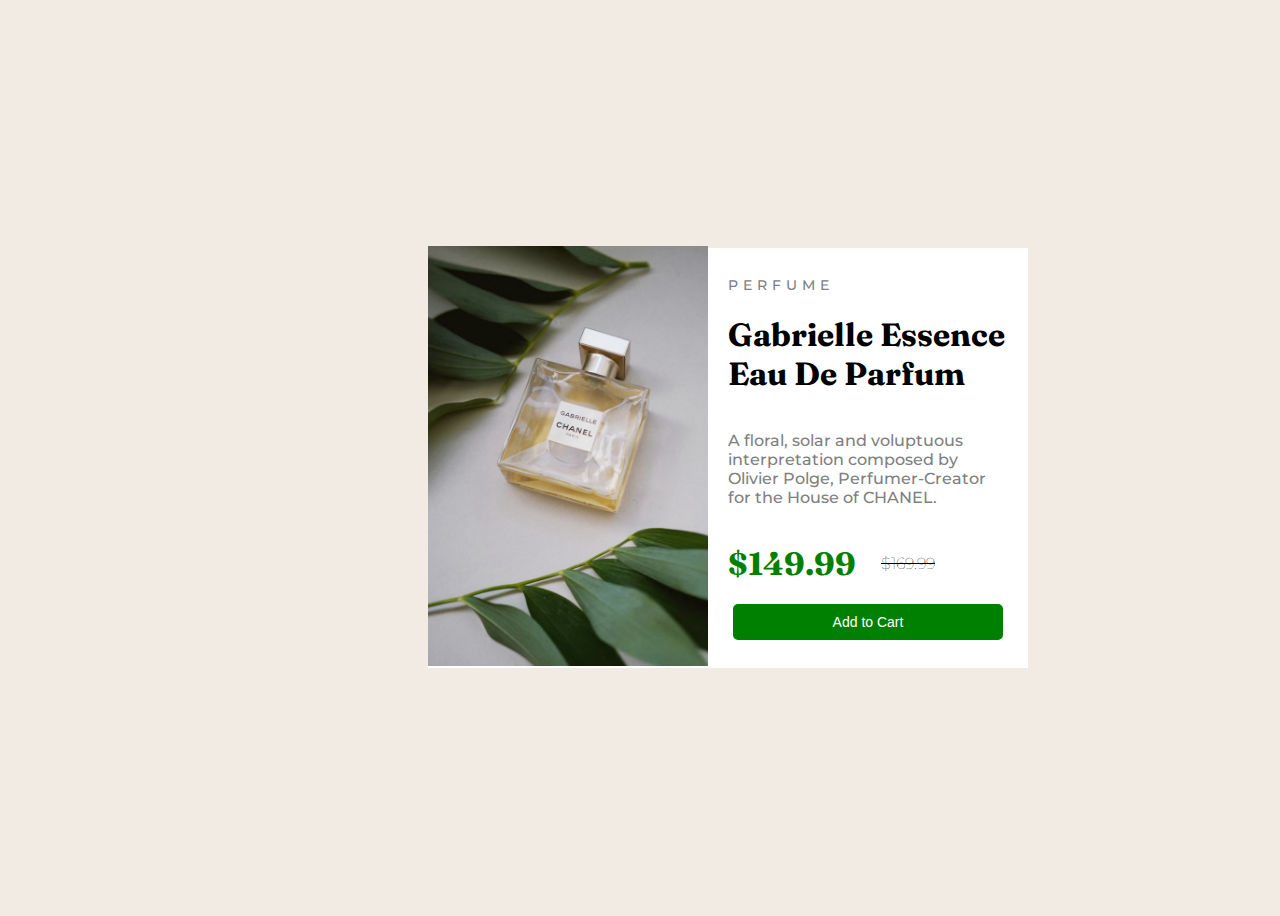
<file: Code Start/Preview Card/index.html>
<!DOCTYPE html>
<html lang="en">
<head>
  <meta charset="UTF-8">
  <meta name="viewport" content="width=device-width, initial-scale=1.0"> <!-- displays site properly based on user's device -->

  <link rel="icon" type="image/png" sizes="32x32" href="./images/favicon-32x32.png">
  <link rel="preconnect" href="https://fonts.gstatic.com">
  <link href="https://fonts.googleapis.com/css2?family=Montserrat:wght@400;700&family=Montserrat:ital@1&display=swap" rel="stylesheet">
  <link href="https://fonts.googleapis.com/css2?family=Fraunces:opsz,wght@9..144,700&display=swap" rel="stylesheet">
  <link rel="stylesheet" href="styles.css">
  <title>Frontend Mentor | Product preview card component</title>

  <!-- Feel free to remove these styles or customise in your own stylesheet 👍 -->
  <style>
    .attribution { font-size: 11px; text-align: center; }
    .attribution a { color: hsl(228, 45%, 44%); }
  </style>
</head>

<body>

  <div class="main-content">
    <div class="product-image">
      <img src="images/image-product-desktop.jpg">
    </div>

    <div class="body-text">
      <div class="product-category">
        PERFUME
      </div>

      <h1 class="product-name">
        Gabrielle Essence Eau De Parfum
      </h1>
    
      <p>
        A floral, solar and voluptuous interpretation composed by Olivier Polge, 
      Perfumer-Creator for the House of CHANEL.
      </p>

      <div class="prices">  
        <h1 class="promo-price">$149.99</h1>
        <span class="original-price">$169.99</span>
      </div>

      <button>
        <div class="button-content">
          <span>Add to Cart</span>
        </div>
      </button>

    </div>

  </div>

</body>

</html>
</file>
<file: Code Start/Preview Card/styles.css>
body{
    background-color: hsl(30, 38%, 92%);
    width: 1440px;
    min-height: 100vh;
    display: flex;
}
.main-content{
    background-color: white;
    margin: auto;
    max-width: 600px;
    height: 420px;
    display: flex;
    justify-content: center;
    align-items: center;
}

.product-image{
    flex: 1;
}

.product-image img{
    height: 100%;
    width: 100%;
    object-fit: contain;
}
.product-category{
    font-family: 'Montserrat';
    font-size: 14px;
    font-weight: 500;
    letter-spacing: 5px;
    color: gray;
}
.product-name{
    font-family: 'Fraunces';
}
.body-text{
    flex: 1;
    padding: 20px;
    display: flex;
    flex-direction: column;
}
.body-text p{
    font-family: 'Montserrat';
    font-weight: 500;
    color: gray;
    font-size: 16px;
}
.prices{
    font-family: 'Fraunces';
    display: flex;
    align-items: center;
    justify-content: start;
    gap: 25px;
    
}
.promo-price{
    display: inline;
    color: green;
}
.original-price{
    font-family: 'Montserrat';
    font-weight: lighter;
    text-decoration: line-through;
}
.body-text button{
    align-self: center;
    border: 0;
    padding: 10px 100px;
    border-radius: 5px;
    background-color: green;
    color: white;
    font-size: 14px;
}
</file>
